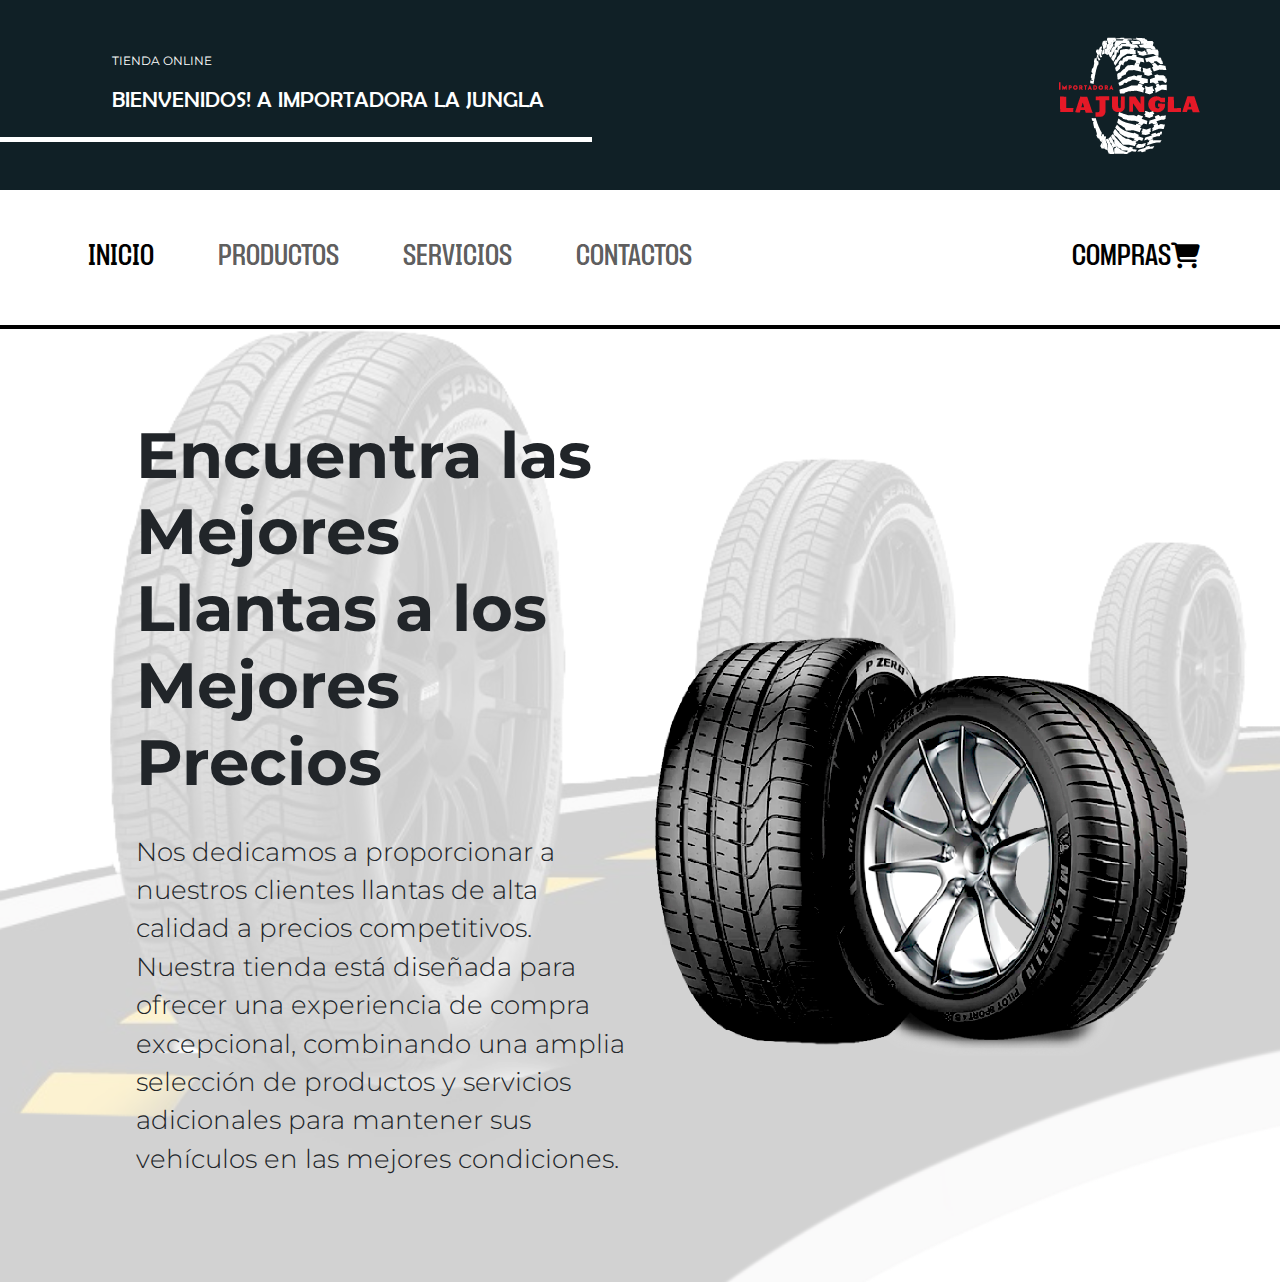
<file: index.html>
<!DOCTYPE html>
<html>

<head>
  <meta charset="utf-8">
  <meta name="viewport" content="width=device-width, initial-scale=1">
  <title>Inicio | La Jungla</title>

  <link rel="preconnect" href="https://fonts.googleapis.com">
  <link rel="preconnect" href="https://fonts.gstatic.com" crossorigin>
  <link href="https://fonts.googleapis.com/css2?family=Montserrat:ital,wght@0,100..900;1,100..900&display=swap"
    rel="stylesheet">

  <link href="https://cdn.jsdelivr.net/npm/bootstrap@5.3.3/dist/css/bootstrap.min.css" rel="stylesheet"
    integrity="sha384-QWTKZyjpPEjISv5WaRU9OFeRpok6YctnYmDr5pNlyT2bRjXh0JMhjY6hW+ALEwIH" crossorigin="anonymous">
  <link rel="stylesheet" href="./estilos/index_styles.css">
  <link rel="stylesheet" href="https://cdnjs.cloudflare.com/ajax/libs/font-awesome/6.5.2/css/all.min.css">
</head>

<body>
  <section id="encabezado">
    <div class="titulo">
      <span>TIENDA ONLINE</span>
      <h1>BIENVENIDOS! A IMPORTADORA LA JUNGLA</h1>
    </div>
    <img class="logo" src="./imagenes/logo-negativo.png" alt="Logo">
  </section>

  <section id="destacados">
    <div class="d-flex destacados-nav">
      <nav class="navbar navbar-expand-lg">
        <ul class="navbar-nav">
          <li class="nav-item">
            <a href="#destacados" class="nav-link active" aria-current="page">INICIO</a>
          </li>
          <li class="nav-item">
            <a href="./productos.html" class="nav-link">PRODUCTOS</a>
          </li>
          <li class="nav-item">
            <a href="./servicios.html" class="nav-link">SERVICIOS</a>
          </li>
          <li class="nav-item">
            <a href="./contactos.html" class="nav-link">CONTACTOS</a>
          </li>
        </ul>
      </nav>

      <a href="#" class="carrito">COMPRAS<i class="fa-solid fa-cart-shopping"></i></a>
    </div>
    <div class="d-flex justify-content-center">
      <div class="row g-3 align-items-center contenido">
        <div class="col-md-6 p-2 order-md-1">
          <h1>Encuentra las Mejores Llantas a los Mejores Precios</h1>
          <p>Nos dedicamos a proporcionar a nuestros clientes llantas de alta calidad a precios competitivos. Nuestra
            tienda está diseñada para ofrecer una experiencia de compra excepcional, combinando una amplia selección
            de productos y servicios adicionales para mantener sus vehículos en las mejores condiciones.</p>
        </div>
        <div class="col-md-6 p-2 order-md-2 text-end">
          <img class="img-fluid llanta-destacada" src="./imagenes/venta-de-llantas-ciudad-del-carmen.png"
            alt="Producto Top">
        </div>
      </div>
    </div>
  </section>

  <script src="https://cdn.jsdelivr.net/npm/@popperjs/core@2.11.8/dist/umd/popper.min.js"
    integrity="sha384-I7E8VVD/ismYTF4hNIPjVp/Zjvgyol6VFvRkX/vR+Vc4jQkC+hVqc2pM8ODewa9r"
    crossorigin="anonymous"></script>
  <script src="https://cdn.jsdelivr.net/npm/bootstrap@5.3.3/dist/js/bootstrap.bundle.min.js"
    integrity="sha384-YvpcrYf0tY3lHB60NNkmXc5s9fDVZLESaAA55NDzOxhy9GkcIdslK1eN7N6jIeHz"
    crossorigin="anonymous"></script>
</body>

</html>
</file>
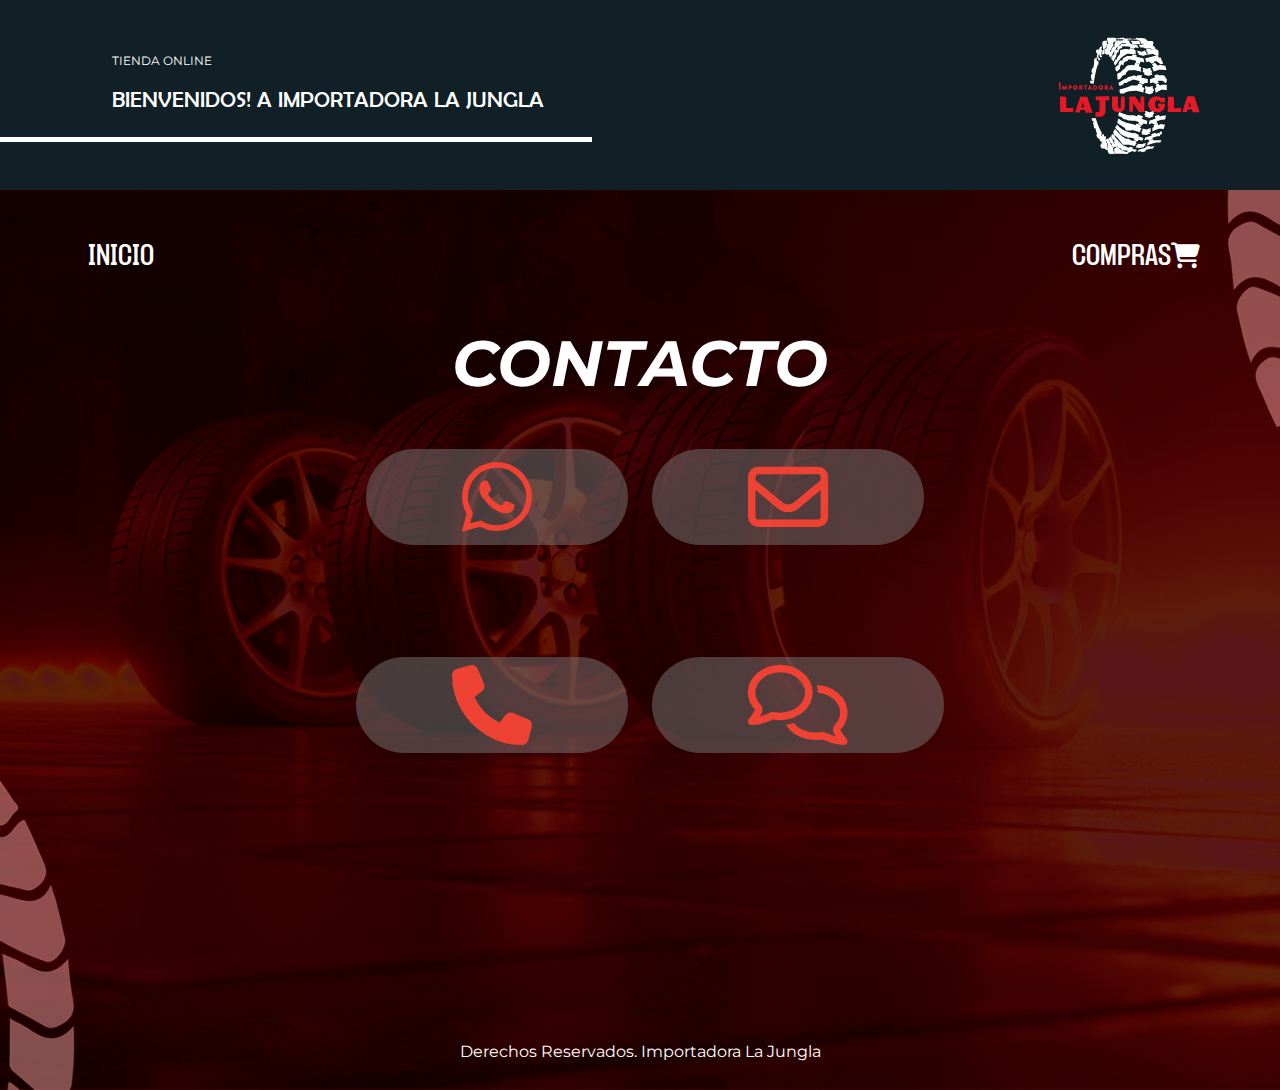
<file: contactos.html>
<!DOCTYPE html>
<html>

<head>
  <meta charset="utf-8">
  <meta name="viewport" content="width=device-width, initial-scale=1">
  <title>Contactos | La Jungla</title>

  <link rel="preconnect" href="https://fonts.googleapis.com">
  <link rel="preconnect" href="https://fonts.gstatic.com" crossorigin>
  <link href="https://fonts.googleapis.com/css2?family=Montserrat:ital,wght@0,100..900;1,100..900&display=swap"
    rel="stylesheet">

  <link href="https://cdn.jsdelivr.net/npm/bootstrap@5.3.3/dist/css/bootstrap.min.css" rel="stylesheet"
    integrity="sha384-QWTKZyjpPEjISv5WaRU9OFeRpok6YctnYmDr5pNlyT2bRjXh0JMhjY6hW+ALEwIH" crossorigin="anonymous">
  <link rel="stylesheet" href="./estilos/contactos.css">
  <link rel="stylesheet" href="https://cdnjs.cloudflare.com/ajax/libs/font-awesome/6.5.2/css/all.min.css">
</head>

<body>
  <section id="encabezado">
    <div class="titulo">
      <span>TIENDA ONLINE</span>
      <h1>BIENVENIDOS! A IMPORTADORA LA JUNGLA</h1>
    </div>
    <img class="logo" src="./imagenes/logo-negativo.png" alt="Logo">
  </section>

  <section id="contactos">
    <div class="d-flex light-nav">
      <nav class="navbar navbar-expand-lg">
        <ul class="navbar-nav">
          <li class="nav-item">
            <a href="./index.html" class="nav-link" aria-current="page">INICIO</a>
          </li>
        </ul>
      </nav>

      <a href="#" class="carrito-light">COMPRAS<i class="fa-solid fa-cart-shopping"></i></a>
    </div>
    
    <div class="d-flex flex-column justify-content-center productos-inner contenido">
      <h1 class="text-center mb-5">CONTACTO</h1>
      
      <div class="container">
        <div class="row">
          <div class="col-md-6 text-end arriba">
            <button type="button" class="boton-contacto">
              <i class="fa-brands fa-whatsapp fa-5x icono-boton"></i>
            </button>
          </div>
          <div class="col-md-6 text-start arriba">
            <button type="button" class="boton-contacto">
              <i class="fa-regular fa-envelope fa-5x icono-boton"></i>
            </button>
          </div>
          <div class="col-md-6 text-end arriba">
            <button type="button" class="boton-contacto">
              <i class="fa-solid fa-phone fa-5x icono-boton"></i>
            </button>
          </div>
          <div class="col-md-6 text-start arriba">
            <button type="button" class="boton-contacto">
              <i class="fa-regular fa-comments fa-5x icono-boton"></i>
            </button>
          </div>
        </div>
      </div>

    </div>
    <div class="text-center bottom-text copyright">
      <p>Derechos Reservados. Importadora La Jungla</p>
    </div>
  </section>

  <script src="https://cdn.jsdelivr.net/npm/@popperjs/core@2.11.8/dist/umd/popper.min.js"
    integrity="sha384-I7E8VVD/ismYTF4hNIPjVp/Zjvgyol6VFvRkX/vR+Vc4jQkC+hVqc2pM8ODewa9r"
    crossorigin="anonymous"></script>
  <script src="https://cdn.jsdelivr.net/npm/bootstrap@5.3.3/dist/js/bootstrap.bundle.min.js"
    integrity="sha384-YvpcrYf0tY3lHB60NNkmXc5s9fDVZLESaAA55NDzOxhy9GkcIdslK1eN7N6jIeHz"
    crossorigin="anonymous"></script>
</body>

</html>
</file>
<file: estilos/index_styles.css>
@font-face {
  font-family: globalFont;
  src: url('../fuentes/BRLNSR.TTF');
}

@font-face {
  font-family: navFont;
  src: url('../fuentes/PPFormula-NarrowSemibold.otf');
}

#encabezado {
  background: #102026;
  width: 100wh;
  display: flex;
  max-height: 12rem;
  align-items: center;
}

.titulo {
  padding: 1rem 3rem 1rem 7rem;
  border-bottom: solid white 5px;
  margin-top: 2rem;
  margin-bottom: 3rem;
  width: fit-content;
}

.titulo span {
  color: white;
  font-size: 0.75rem;
  margin-top: 2rem;
  font-family: 'Montserrat';
  font-weight: 400;
}

.titulo h1 {
  color: white;
  font-size: 1.40rem;
  width: fit-content;
  margin-top: 0.9rem;
  font-family: globalFont;
}

.logo {
  max-height: 10rem;
  object-fit: contain;
  margin-left: auto;
  margin-right: 5rem;
}



#destacados {
  position: relative;
  background-color: white;
  z-index: 1;
  overflow: hidden;
}

#destacados::before {
  content: "";
  position: absolute;
  top: 0;
  left: 0;
  width: 100%;
  height: 100%;
  background-image: url('../imagenes/IMG_1395.png');
  background-size: cover;
  background-position: center;
  opacity: 0.2;
  z-index: -1; 
  pointer-events: none;
}

.contenido {
  max-width: 80%;
  padding-top: 5rem;
}

.contenido h1 {
  font-size: 4rem;
  font-family: 'Montserrat';
  font-weight: 700;
  margin-bottom: 2rem;
}

.contenido p {
  font-family: 'Montserrat';
  font-weight: 300;
  font-size: 1.6rem;
  padding-bottom: 5rem;
}

.llanta-destacada {
  max-width: 34rem;
  object-fit: contain;
}

.navbar {
  margin-left: 5rem;
  width: fit-content;
}

.navbar a {
  font-size: 1.6rem;
  font-weight: 400;
  font-family: navFont;
}

.navbar-nav {
  gap: 3rem;
}

.destacados-nav {
  padding-top: 2rem;
  padding-bottom: 2rem;
  border-bottom: solid black 4px;
}

.carrito {
  font-size: 1.6rem;
  font-weight: 400;
  font-family: navFont;
  color: black;
  text-decoration: none;
  align-self: center;
  margin-left: auto;
  margin-right: 5rem;
}

.carrito:hover {
  color: red;
}

#productos {
  position: relative;
  background-color: #E84236;
  z-index: 1;
  overflow: hidden;
}

#productos::before {
  content: "";
  position: absolute;
  top: 0;
  left: 0;
  width: 100%;
  height: 100%;
  background-image: url('../imagenes/LLanta\ fondo.png'); /* Replace with your actual image path */
  background-size: contain;
  background-position: center;
  background-repeat: no-repeat;
  opacity: 0.2;
  z-index: -1;
  pointer-events: none;
}

#productos h1 {
  font-family: 'Montserrat';
  color: white;
  font-size: 4rem;
  font-weight: 700;
}

.carousel-item {
  padding: 6rem 0 20rem 0;
}

.carousel-caption h4 h2 {
  font-family: 'Montserrat';
}

.carousel-caption h4 {
  font-size: 1.65rem;
}

.carousel-caption h2 {
  font-size: 2.5rem;
}

.img-producto {
  max-height: 24rem;
  object-fit: contain;
}

.productos-inner {
  padding-top: 10rem;
  padding-bottom: 2rem;
}
</file>
<file: estilos/contactos.css>
@font-face {
  font-family: globalFont;
  src: url('../fuentes/BRLNSR.TTF');
}

@font-face {
  font-family: navFont;
  src: url('../fuentes/PPFormula-NarrowSemibold.otf');
}

#encabezado {
  background: #102026;
  width: 100wh;
  display: flex;
  max-height: 12rem;
  align-items: center;
}

.titulo {
  padding: 1rem 3rem 1rem 7rem;
  border-bottom: solid white 5px;
  margin-top: 2rem;
  margin-bottom: 3rem;
  width: fit-content;
}

.titulo span {
  color: white;
  font-size: 0.75rem;
  margin-top: 2rem;
  font-family: 'Montserrat';
  font-weight: 400;
}

.titulo h1 {
  color: white;
  font-size: 1.40rem;
  width: fit-content;
  margin-top: 0.9rem;
  font-family: globalFont;
}

.logo {
  max-height: 10rem;
  object-fit: contain;
  margin-left: auto;
  margin-right: 5rem;
}




.navbar {
  margin-left: 5rem;
  width: fit-content;
}

.navbar a {
  font-size: 1.6rem;
  font-weight: 400;
  font-family: navFont;
}

.navbar-nav {
  gap: 3rem;
}

.light-nav {
  padding-top: 2rem;
  padding-bottom: 2rem;
}

.light-nav a {
  color: white;
}

.light-nav a:hover {
  color: rgb(216, 186, 186);
}

.carrito-light {
  font-size: 1.6rem;
  font-weight: 400;
  font-family: navFont;
  color: white;
  text-decoration: none;
  align-self: center;
  margin-left: auto;
  margin-right: 5rem;
}

.carrito-light:hover {
  color: black;
}

#contactos {
  background: url('../imagenes/llantas-basic-101.png');
  background-size: cover;
  background-position: center;
  background-repeat: no-repeat;
  width: 100%;
  height: 100vh;
  position: relative;
}

#contactos h1 {
  font-family: 'Montserrat';
  color: white;
  font-size: 4rem;
  font-weight: 700;
  font-style: italic;
}

.contenido {
  width: 100%;
}

.boton-contacto {
  background: rgba(120, 120, 120, 0.5);
  border: none;
  padding: 0.5rem 6rem;
  border-radius: 50px;
}

.icono-boton {
  color: #EE4235
}

.boton-contacto:hover .icono-boton,
    .icono-boton:hover {
      color: white;
    }

.arriba {
  margin-bottom: 7rem;
}

.copyright {
  color: white;
  font-family: 'Montserrat';
  position: absolute;
  bottom: 10px;
  width: 100%;
}
</file>
